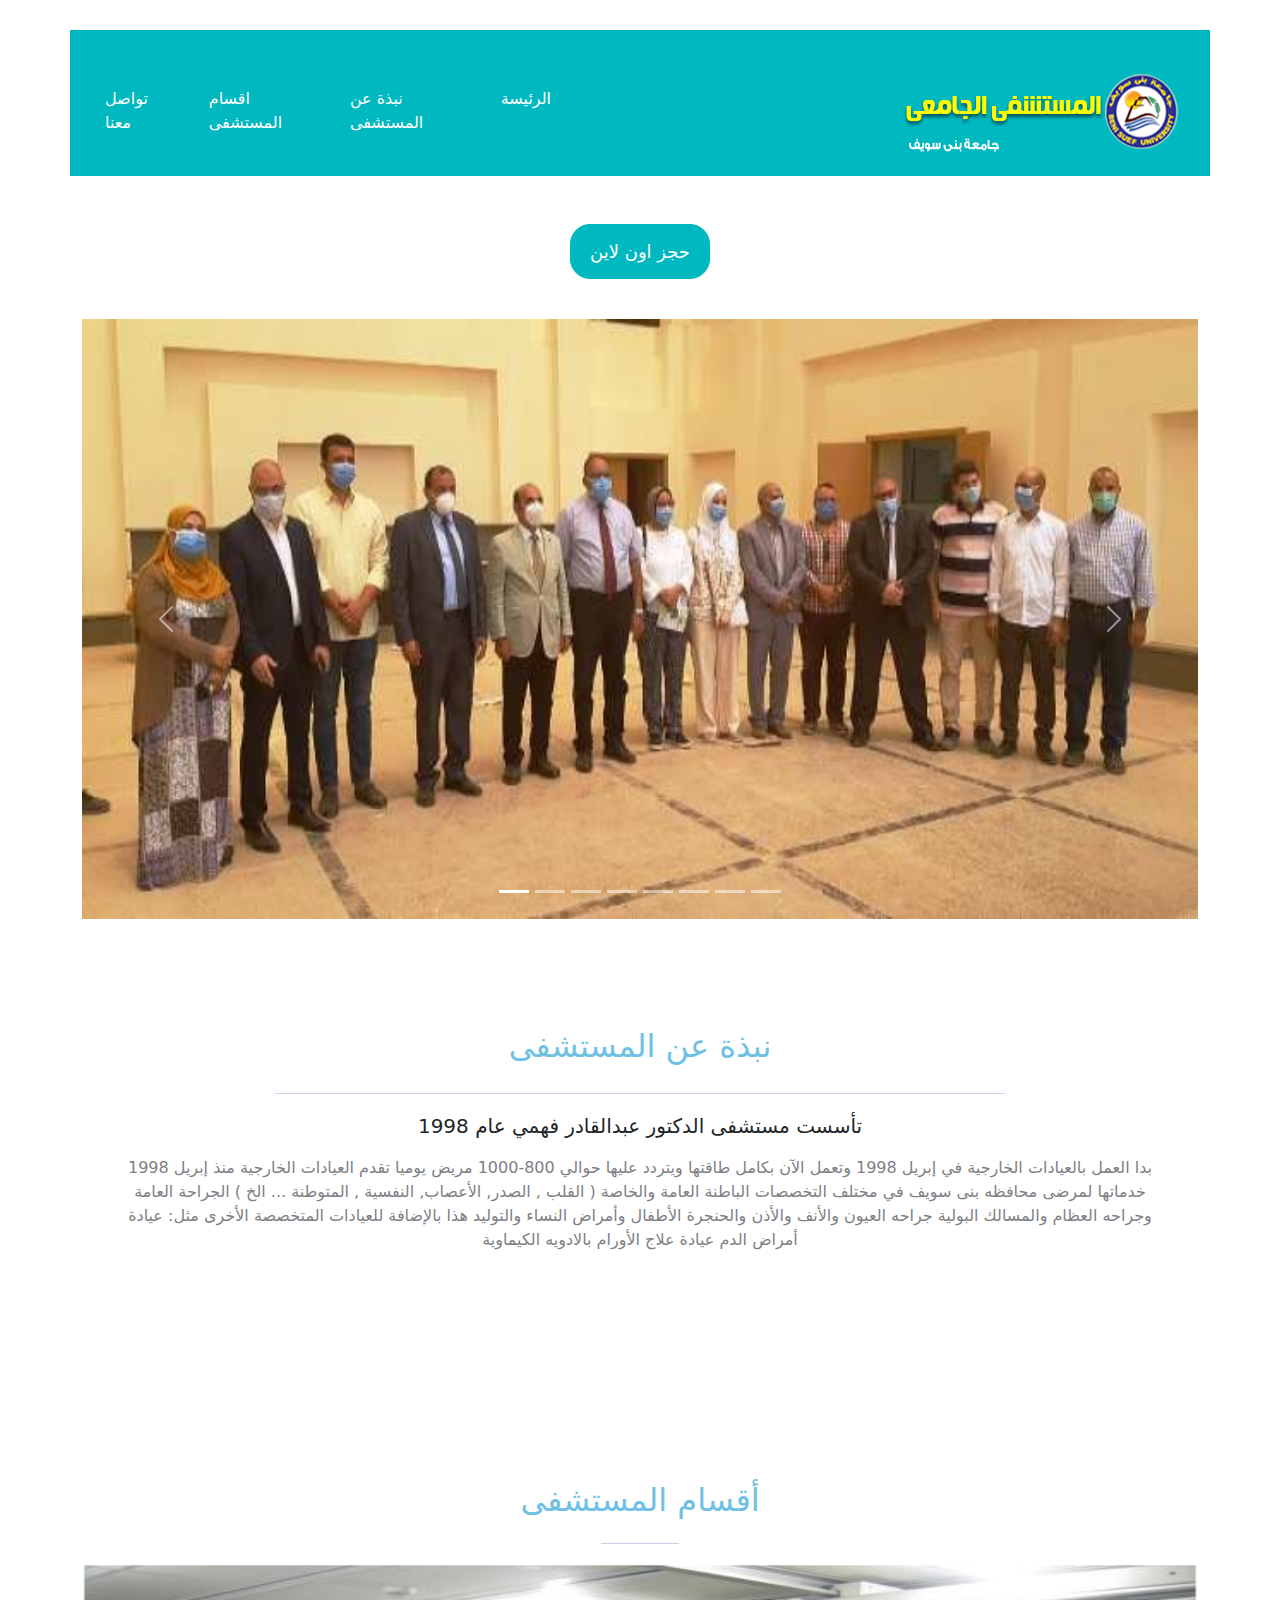
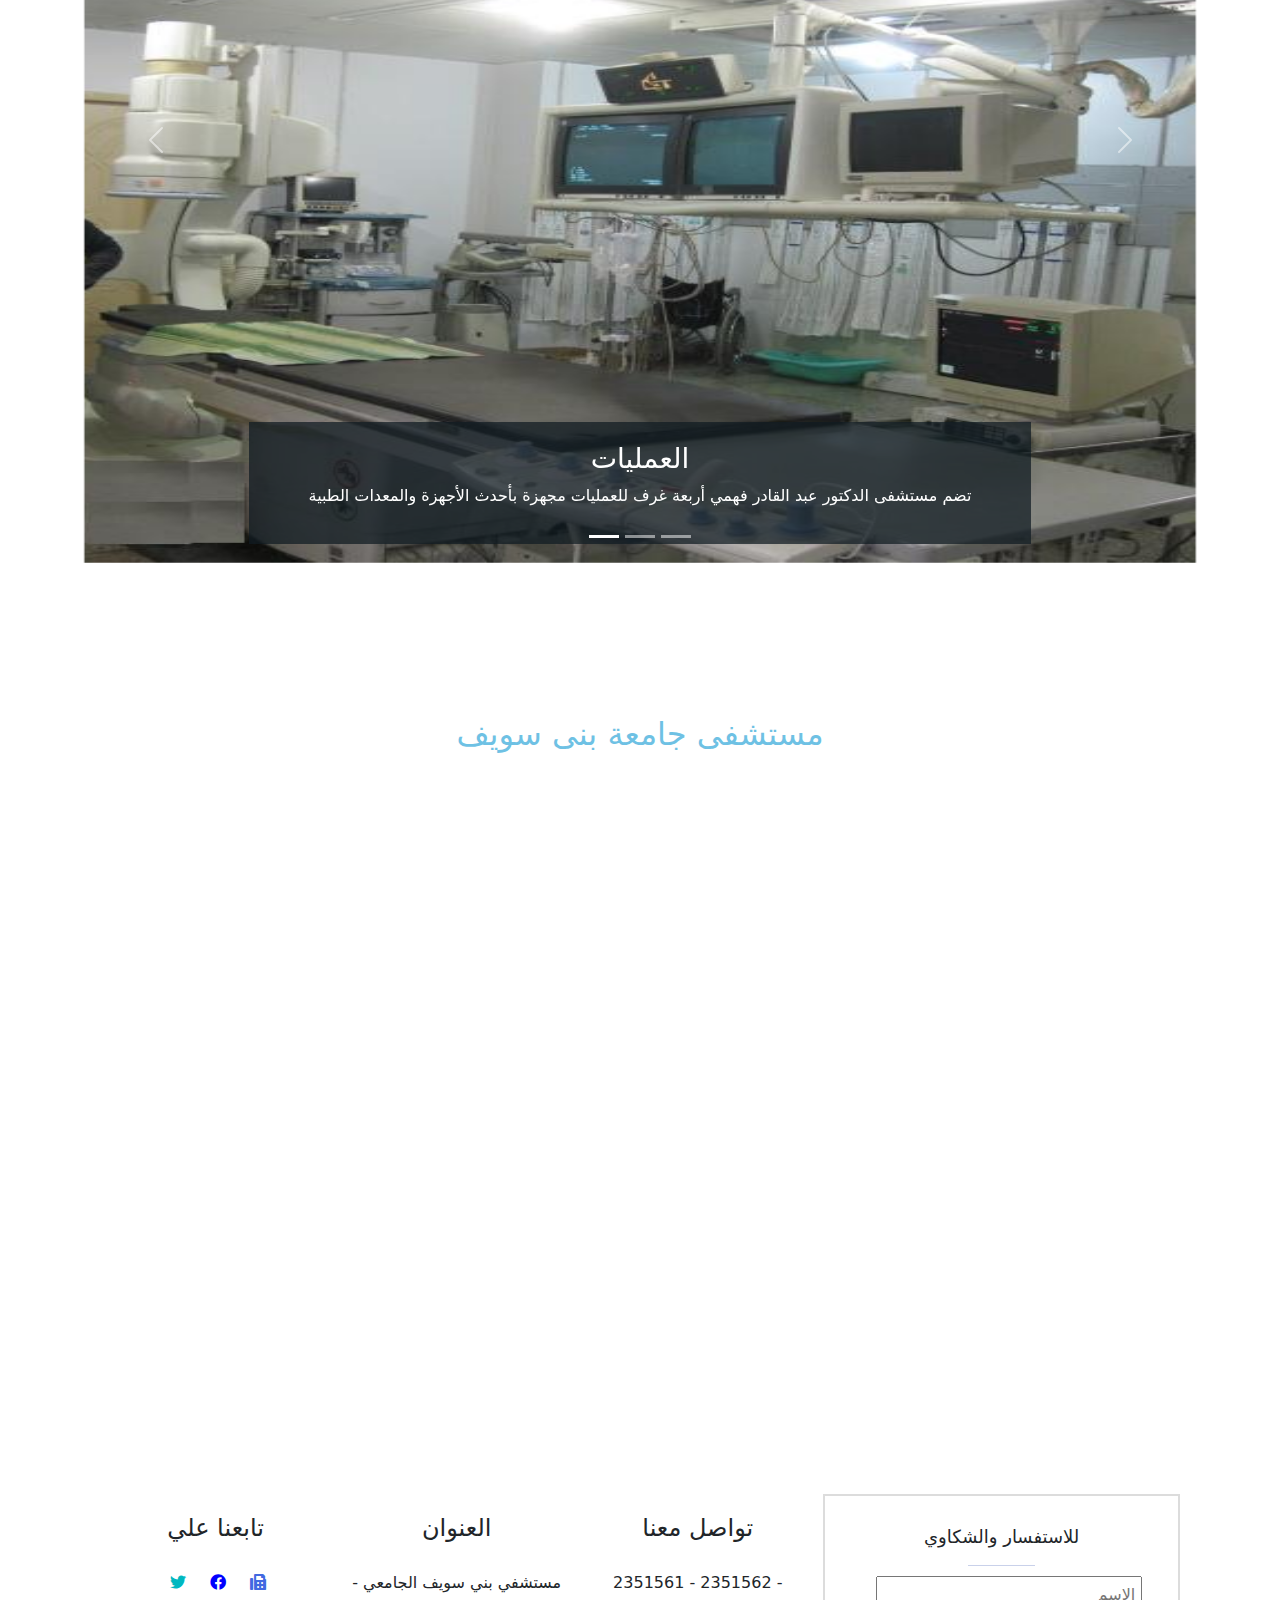
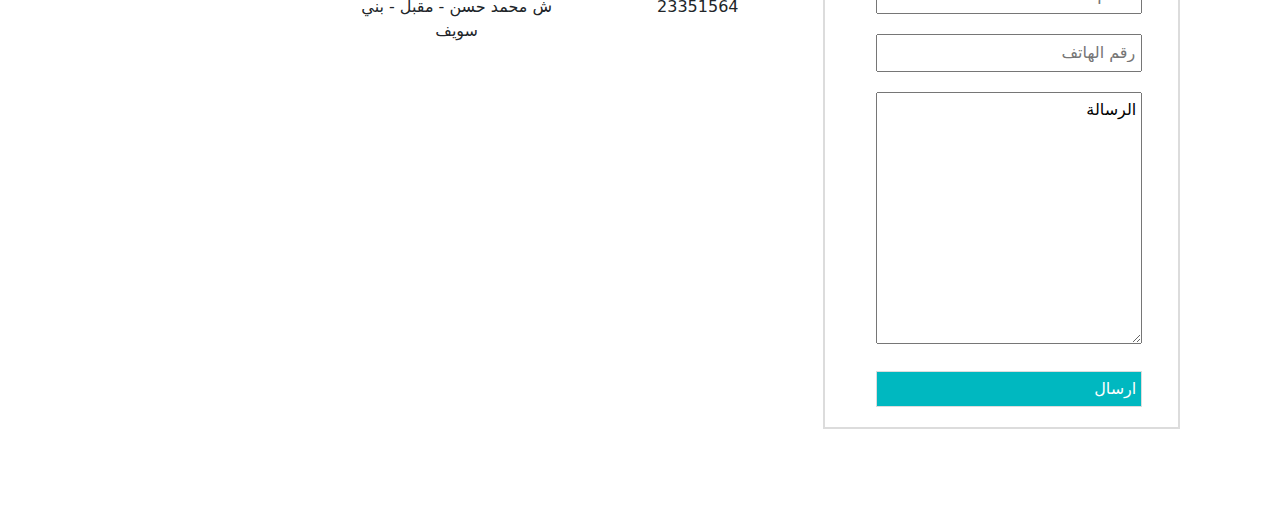
<file: index.html>
<!DOCTYPE html>
<html lang="en">
<head>
    <meta charset="UTF-8">
    <meta http-equiv="X-UA-Compatible" content="IE=edge">
    <meta name="viewport" content="width=device-width, initial-scale=1.0">
    <link href="https://cdn.jsdelivr.net/npm/bootstrap@5.2.3/dist/css/bootstrap.min.css" rel="stylesheet">
     <script src="https://cdn.jsdelivr.net/npm/bootstrap@5.2.3/dist/js/bootstrap.bundle.min.js"></script>
     <link href="./CSS/style.css" rel="stylesheet">
     <link href="./CSS/all.css" rel="stylesheet" >
</head>
<body>
    <!--Section-Header-->
    <nav class="navbar navbar-expand-sm header-section">
        <div class="container header-section-item">
           <button class="navbar-toggler" type="button" data-bs-toggle="collapse" data-bs-target="#collapsibleNavbar">
            <span class="navbar-toggler-icon"></span>
           </button><!--button-navbar-toggler-->
          <div class="collapse navbar-collapse nav-list nav-list-header" id="collapsibleNavbar">
            <ul class="navbar-nav">
              <li class="nav-item">
                <a class="nav-link" href="#connect-us">تواصل معنا</a>
              </li>
              <li class="nav-item">
                <a class="nav-link" href="#Depart">اقسام المستشفى</a>
              </li>
              <li class="nav-item">
                <a class="nav-link" href="#Section-infro">نبذة عن المستشفى</a>
              </li>
              <li class="nav-item">
                <a class="nav-link" href="#main-section">الرئيسة</a>
              </li>
            </ul>
            <ul class="nav navbar-nav navbar-right logo-image" style="visibility: hidden;">
            <li>
              <a href="#"><img alt="Forestpin logo" src="./image/HOSPITAL.png" id="logofpin"></a>
            </li>
          </ul>
           <ul class="nav navbar-nav navbar-right logo-image">
            <li>
              <a href="#"><img alt="Forestpin logo" src="./image/HOSPITAL.png" id="logofpin"></a>
            </li>
          </ul>
          </div><!--nav-list-header-->
        
        </div><!--header-section-item-->
      </nav><!--navbar-->

 <!---------------------Section-Main-------------------->
<section class="main container" id="main-section">
         <div class="main-buttom">
           <button class="main-buttom-item"><a href="regiter.html">حجز اون لاين</a></button>
         </div><!--main-buttom-->
 <!-- Carousel -->
<div id="demo" class="carousel slide" data-bs-ride="carousel">

  <!-- Indicators/dots -->
  <div class="carousel-indicators">
    <button type="button" data-bs-target="#demo" data-bs-slide-to="0" class="active"></button>
    <button type="button" data-bs-target="#demo" data-bs-slide-to="1"></button>
    <button type="button" data-bs-target="#demo" data-bs-slide-to="2"></button>
    <button type="button" data-bs-target="#demo" data-bs-slide-to="3"></button>
    <button type="button" data-bs-target="#demo" data-bs-slide-to="4"></button>
    <button type="button" data-bs-target="#demo" data-bs-slide-to="5"></button>
    <button type="button" data-bs-target="#demo" data-bs-slide-to="6"></button>
    <button type="button" data-bs-target="#demo" data-bs-slide-to="7"></button>
</div>
  
  <!-- The slideshow/carousel -->
  <div class="carousel-inner ">
    <div class="carousel-item active">
      <img src="./image/PICT-hospital.png" alt="Los Angeles" class="d-block ">
      <div class="carousel-caption">
        <h2>مستشفى جامعة بنى سويف </h2>
        <h3>منذ عام 1998</h3>
      </div>
    </div>
    <div class="carousel-item">
      <img src="./image/pic3.png" alt="Chicago" class="d-block" >
      <div class="carousel-caption">
        <h3></h3>
        <p></p>
      </div> 
    </div>
    <div class="carousel-item">
      <img src="./image/pict2.jpg" alt="New York" class="d-block">
      <div class="carousel-caption">
        <h3></h3>
        <p></p>
      </div>  
    </div>
    <div class="carousel-item active">
      <img src="./image/pict4.jpg" alt="Los Angeles" class="d-block">
    </div>
    <div class="carousel-item active">
      <img src="./image/picture5.jpg" alt="Los Angeles" class="d-block">
    </div>
    <div class="carousel-item active">
      <img src="./image/pic7.jpg" alt="Los Angeles" class="d-block " >
   </div>
   <div class="carousel-item active">
    <img src="./image/picture6.jpg" alt="Los Angeles" class="d-block " >
 </div>
  </div>
  
  <!-- Left and right controls/icons -->
  <button class="carousel-control-prev" type="button" data-bs-target="#demo" data-bs-slide="prev">
    <span class="carousel-control-prev-icon"></span>
  </button>
  <button class="carousel-control-next" type="button" data-bs-target="#demo" data-bs-slide="next">
    <span class="carousel-control-next-icon"></span>
  </button>
</div>
</section><!---Main-->

<!-----Section-Information-->
<div class="container p-5  text-dark text-center infr" id="Section-infro">
  <h2 class="infr-header">نبذة عن المستشفى</h2>
  <span class="infr-line"></span>
  <h3 class="Infr-title">تأسست مستشفى الدكتور عبدالقادر فهمي عام 1998</h3>
  <p class="inf-pra">بدا العمل بالعيادات الخارجية في إبريل 1998 وتعمل الآن بكامل طاقتها ويتردد عليها حوالي 800-1000 مريض يوميا

    تقدم العيادات الخارجية منذ إبريل 1998 خدماتها لمرضى محافظه بنى سويف في مختلف التخصصات
    
    الباطنة العامة والخاصة ( القلب , الصدر, الأعصاب, النفسية , المتوطنة ... الخ )
    
    الجراحة العامة وجراحه العظام والمسالك البولية
    
    جراحه العيون والأنف والأذن والحنجرة
    
    الأطفال وأمراض النساء والتوليد
    
    هذا بالإضافة للعيادات المتخصصة الأخرى مثل:
    
    عيادة أمراض الدم 
    
    عيادة علاج الأورام بالادويه الكيماوية</p>
</div><!--infr-->


<!-------Section-Department----------->

 
<!-- Carousel -->
<section id="Depart" class="Department-sec"> 
<div id="dem" class="carousel slide container" data-bs-ride="carousel">
  <div class="dep-header">
    <h2 class="Dep-title">أقسام المستشفى</h2>
    <span class="Dep-line"></span>
  </div><!--dep-header-->
  <!-- Indicators/dots -->
  <div class="carousel-indicators">
    <button type="button" data-bs-target="#dem" data-bs-slide-to="0" class="active"></button>
    <button type="button" data-bs-target="#dem" data-bs-slide-to="1"></button>
    <button type="button" data-bs-target="#dem" data-bs-slide-to="2"></button>
  </div>
  
  <!-- The slideshow/carousel -->
  <div class="carousel-inner  car-Dep">
    <div class="carousel-item active car-item">
      <img src="./image/pic3.png" alt="Los Angeles" class="d-block">
      <div class="carousel-caption car-item-header">
        <h3>العمليات</h3>
        <p>تضم مستشفى الدكتور عبد القادر فهمي أربعة غرف للعمليات مجهزة بأحدث الأجهزة والمعدات الطبية</p>
      </div>
    </div>
    <div class="carousel-item car-item">
      <img src="./image/picture5.jpg" alt="Chicago" class="d-block">
      <div class="carousel-caption car-item-header">
        <h3>الطوارئ</h3>
        <p>يقدم قسم الطوارئ خدمات متكاملة علي مدار الساعة</p>
      </div> 
    </div>
    <div class="carousel-item car-item">
      <img src="./image/pict4.jpg" alt="New York" class="d-block">
      <div class="carousel-caption car-item-header">
        <h3>الطوارئ</h3>
        <p>يقدم قسم الطوارئ خدمات متكاملة علي مدار الساعة</p>
      </div>  
    </div>
  </div>
  
  <!-- Left and right controls/icons -->
  <button class="carousel-control-prev Dep-but" type="button" data-bs-target="#dem" data-bs-slide="prev">
    <span class="carousel-control-prev-icon"></span>
  </button>
  <button class="carousel-control-next Dep-but" type="button" data-bs-target="#dem" data-bs-slide="next">
    <span class="carousel-control-next-icon"></span>
  </button>
</div>
</section>




<!--------Section-Location---------------->

<div class="container location" id="Connect">
  <h2 class="Loc-header">مستشفى جامعة بنى سويف</h2>
  <iframe src="https://www.google.com/maps/embed?pb=!1m18!1m12!1m3!1d3488.4775233650485!2d31.
  128694924742806!3d29.032454075448715!2m3!1f0!2f0!3f0!3m2!1i1024!2i768!4f13.
  1!3m3!1m2!1s0x145a244cb8897899%3A0x57530670d23156f5!2z2YXYs9iq2LTZgdmJINis2KfZhdi52Ycg2KjZhtmJINiz2YjZitmB!5e0!3m2!1sar!
  2seg!4v1682458815270!5m2!1sar!2seg"
   width="600" height="450" style="border:0;" allowfullscreen="" loading="lazy" 
   referrerpolicy="no-referrer-when-downgrade"></iframe>
</div>

<!-------------Connect-section------------>
<section id="connect-us">
  <div class="container connect">
     <div class="connect-rigth">
           <div class="rigth-cont">
            <h4>تابعنا علي</h4>
            <i class="fab fa-twitter con-icon1"></i>
            <i class="fab fa-facebook con-icon2"></i>
            <i class="fas fa-fax con-icon3"></i>
           </div>
           <div class="rigth-cont">
            <h4>العنوان</h4>
            <p>مستشفي بني سويف الجامعي - ش محمد حسن - مقبل - بني سويف</p>
          </div>
             
          <div class="rigth-cont">
            <h4>تواصل معنا</h4>
            <p>2351561 - 2351562 - 23351564</p>
          </div>
     </div><!--connect rigth-->
      
     <div class="connect-left">
      <h4>للاستفسار والشكاوي    </h4>
      <span class="left-line"></span>
       <form action="">
        <input type="text" placeholder="الاسم">
        <input type="text" placeholder="رقم الهاتف">
         <textarea name="" id="" cols="30" rows="10">الرسالة</textarea>
        <input type="submit" value="ارسال" class="Con-btn">
      </form>
     </div><!--connect-left-->
  </div><!--connent-->
</section>
 
</body>
</html>
</file>
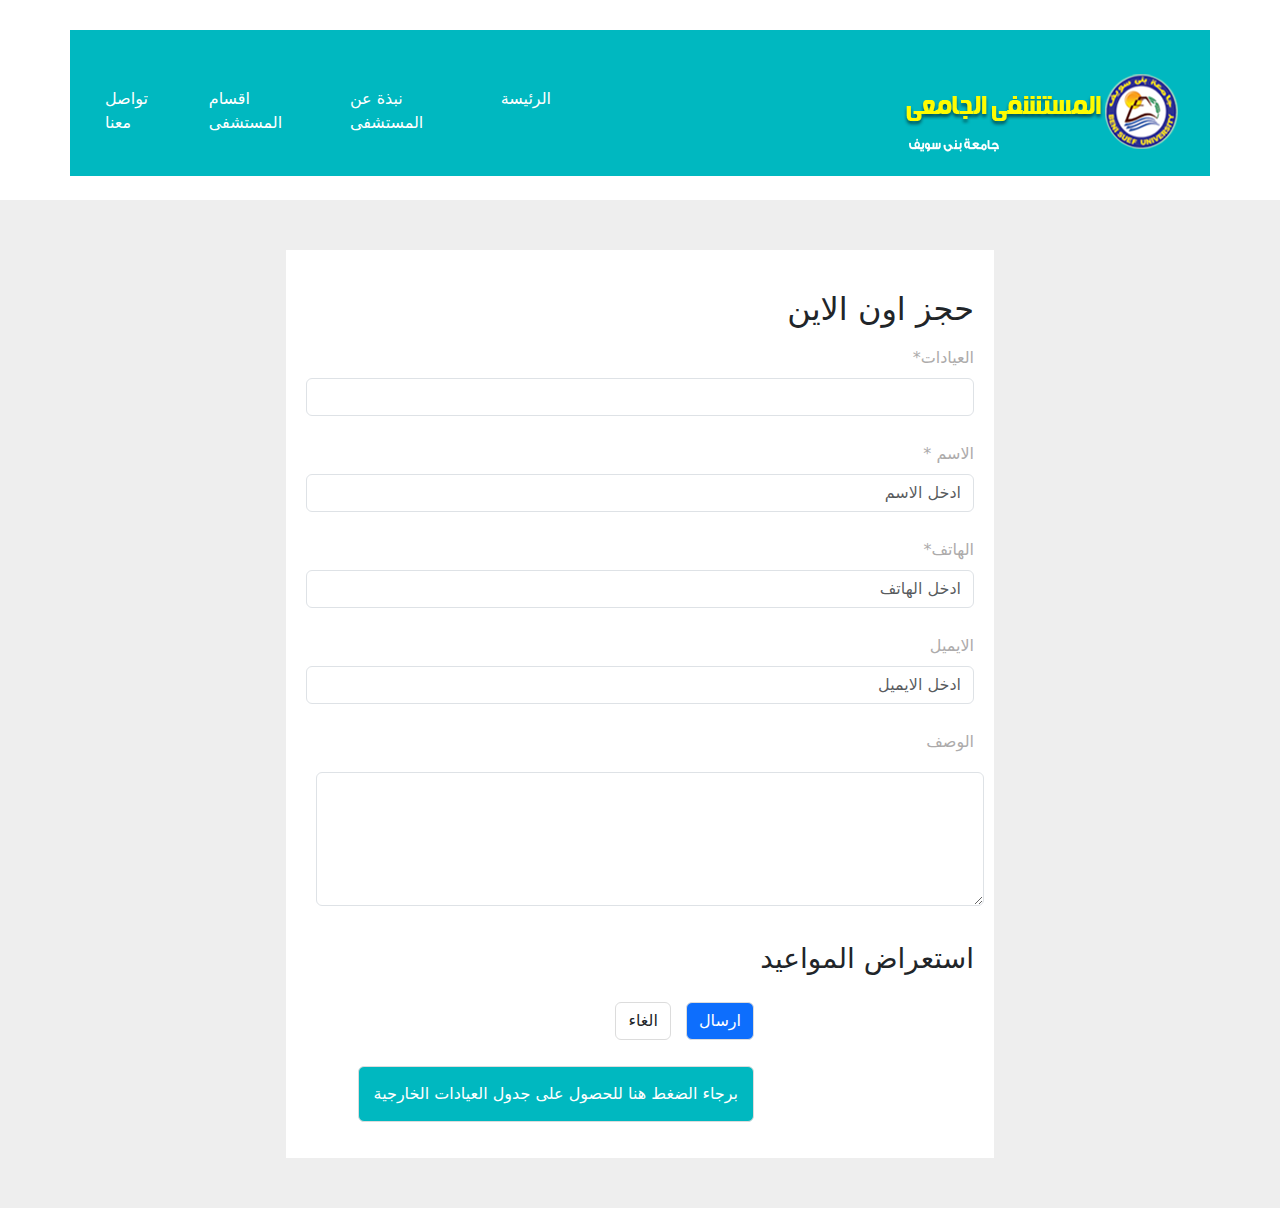
<file: regiter.html>
<!DOCTYPE html>
 <html lang="en">
 <head>
    <meta charset="UTF-8">
    <meta http-equiv="X-UA-Compatible" content="IE=edge">
    <meta name="viewport" content="width=device-width, initial-scale=1.0">
    <title>Document</title>
    <link href="https://cdn.jsdelivr.net/npm/bootstrap@5.2.3/dist/css/bootstrap.min.css" rel="stylesheet">
    <script src="https://cdn.jsdelivr.net/npm/bootstrap@5.2.3/dist/js/bootstrap.bundle.min.js"></script>
    <link href="./CSS/style.css" rel="stylesheet">
 </head>  
<body>
      <!--Section-Header-->
      <nav class="navbar navbar-expand-sm header-section">
        <div class="container header-section-item">
           <button class="navbar-toggler" type="button" data-bs-toggle="collapse" data-bs-target="#collapsibleNavbar">
            <span class="navbar-toggler-icon"></span>
           </button><!--button-navbar-toggler-->
          <div class="collapse navbar-collapse nav-list nav-list-header" id="collapsibleNavbar">
            <ul class="navbar-nav">
              <li class="nav-item">
                <a class="nav-link" href="index.html#connect-us">تواصل معنا</a>
              </li>
              <li class="nav-item">
                <a class="nav-link" href="index.html#Depart">اقسام المستشفى</a>
              </li>
              <li class="nav-item">
                <a class="nav-link" href="index.html#Section-infro">نبذة عن المستشفى</a>
              </li>
              <li class="nav-item">
                <a class="nav-link" href="index.html#main-section">الرئيسة</a>
              </li>
            </ul>
            <ul class="nav navbar-nav navbar-right logo-image" style="visibility: hidden;">
            <li>
              <a href="#"><img alt="Forestpin logo" src="./image/HOSPITAL.png" id="logofpin"></a>
            </li>
          </ul>
           <ul class="nav navbar-nav navbar-right logo-image">
            <li>
              <a href="#"><img alt="Forestpin logo" src="./image/HOSPITAL.png" id="logofpin"></a>
            </li>
          </ul>
          </div><!--nav-list-header-->
        
        </div><!--header-section-item-->
      </nav><!--navbar-->
      <!-----Main-Section-->
    
     <section class="reg-main  container-fluid mt-3">
      <!-- <div class="container"> -->
       <div class="reg-item  container-fluid"> 
        <form action="">
            <h2>حجز اون الاين</h2>
               <label for="clinic" class="form-label name-lable"> *العيادات</label>
                <input class="form-control" list="clinics" name="clinic" id="clinic" required>
                <datalist id="clinics">
                    <option value="الاورام">
                     <option value="العظام"> 
                    <option value="النساء و التوليد">
                    <option value="الباطنةالعامة">
                    <option value="الاطفال">
                    <option value="رسم المخ والاعصاب والعضلات ومعمل النوم">
                    <option value="التخاطب">
                   <option value="السمعيات">
                   <option value="الانف والاذن">  
                  <option value="جراحه المخ و الاعصاب ">
                  <option value="جراحه الاوعية الدموية ">  
                  <option value="جراحة  التجميل">
                   <option value="القدم السكرى">  
                  <option value="الأطفالمتخصصة">
                 <option value="الرمد">
                <option value="الجراحةالعامة">  
                 <option value="المسالك">
                <option value="سونار المسالك">
                <option value="الصدرية">
                <option value="النفسية">
                <option value="اختبار الذكاء">
                <option value="امراض دم الكبار">
                <option value="الكلى">
                <option value="المناعة">  
                <option value="سكر وغدد"> 
               <option value="ذكورية">
               <option value="عصبية  رجال و حريم"> 
              <option value="متوطنة وجهاز الهضمى">
               <option value="علاج طبيعى"> 
               <option value="تصلب متعدد">
              <option value="جراحةالقلب والصدر"> 
              <option value="جراحة الأطفال">
              <option value="الجلدية"> 
              <option value="الروماتيزم">
             <option value="القلب"> 
      </datalist> 
       
      <div class="mb-3 mt-3">
        <label for="name" class="form-label">  * الاسم</label>
        <input type="name" class="form-control" id="email" placeholder="ادخل الاسم" name="name" required>
      </div>
      <div class="mb-3 mt-3">
        <label for="phone" class="form-label"> *الهاتف</label>
        <input type="phone" maxlength="11"  class="form-control" id="email" placeholder="ادخل الهاتف" name="phone" required>
      </div>
      <div class="mb-3 mt-3">
        <label for="email" class="form-label">الايميل</label>
        <input type="email" class="form-control" id="email" placeholder="ادخل الايميل" name="email">
      </div>
    <div class="mb-3 mt-3">
      <label for="comment" class="form-label">الوصف</label>
      <textarea class="form-control" rows="5" id="comment" name="text"></textarea>
    </div>
    <h3>استعراض المواعيد</h3>
    <div class="mb-3 mt-3 group-buton">
     <button type="reset" class="btn btn-1 btn-Gainsboro">الغاء</button>
     <button type="submit" class="btn btn-primary  btn-2">ارسال</button>
    </div>
     <div class="mb-3 mt-3">
     <button type="button" class="btn  btn-3" > <a href="table.html">برجاء الضغط هنا للحصول على جدول العيادات الخارجية</a></button>
    </div>
         </form>
        </div><!--reg-item-->
      <!-- </div>container -->
     </section>
  
</body>
</html>
</file>
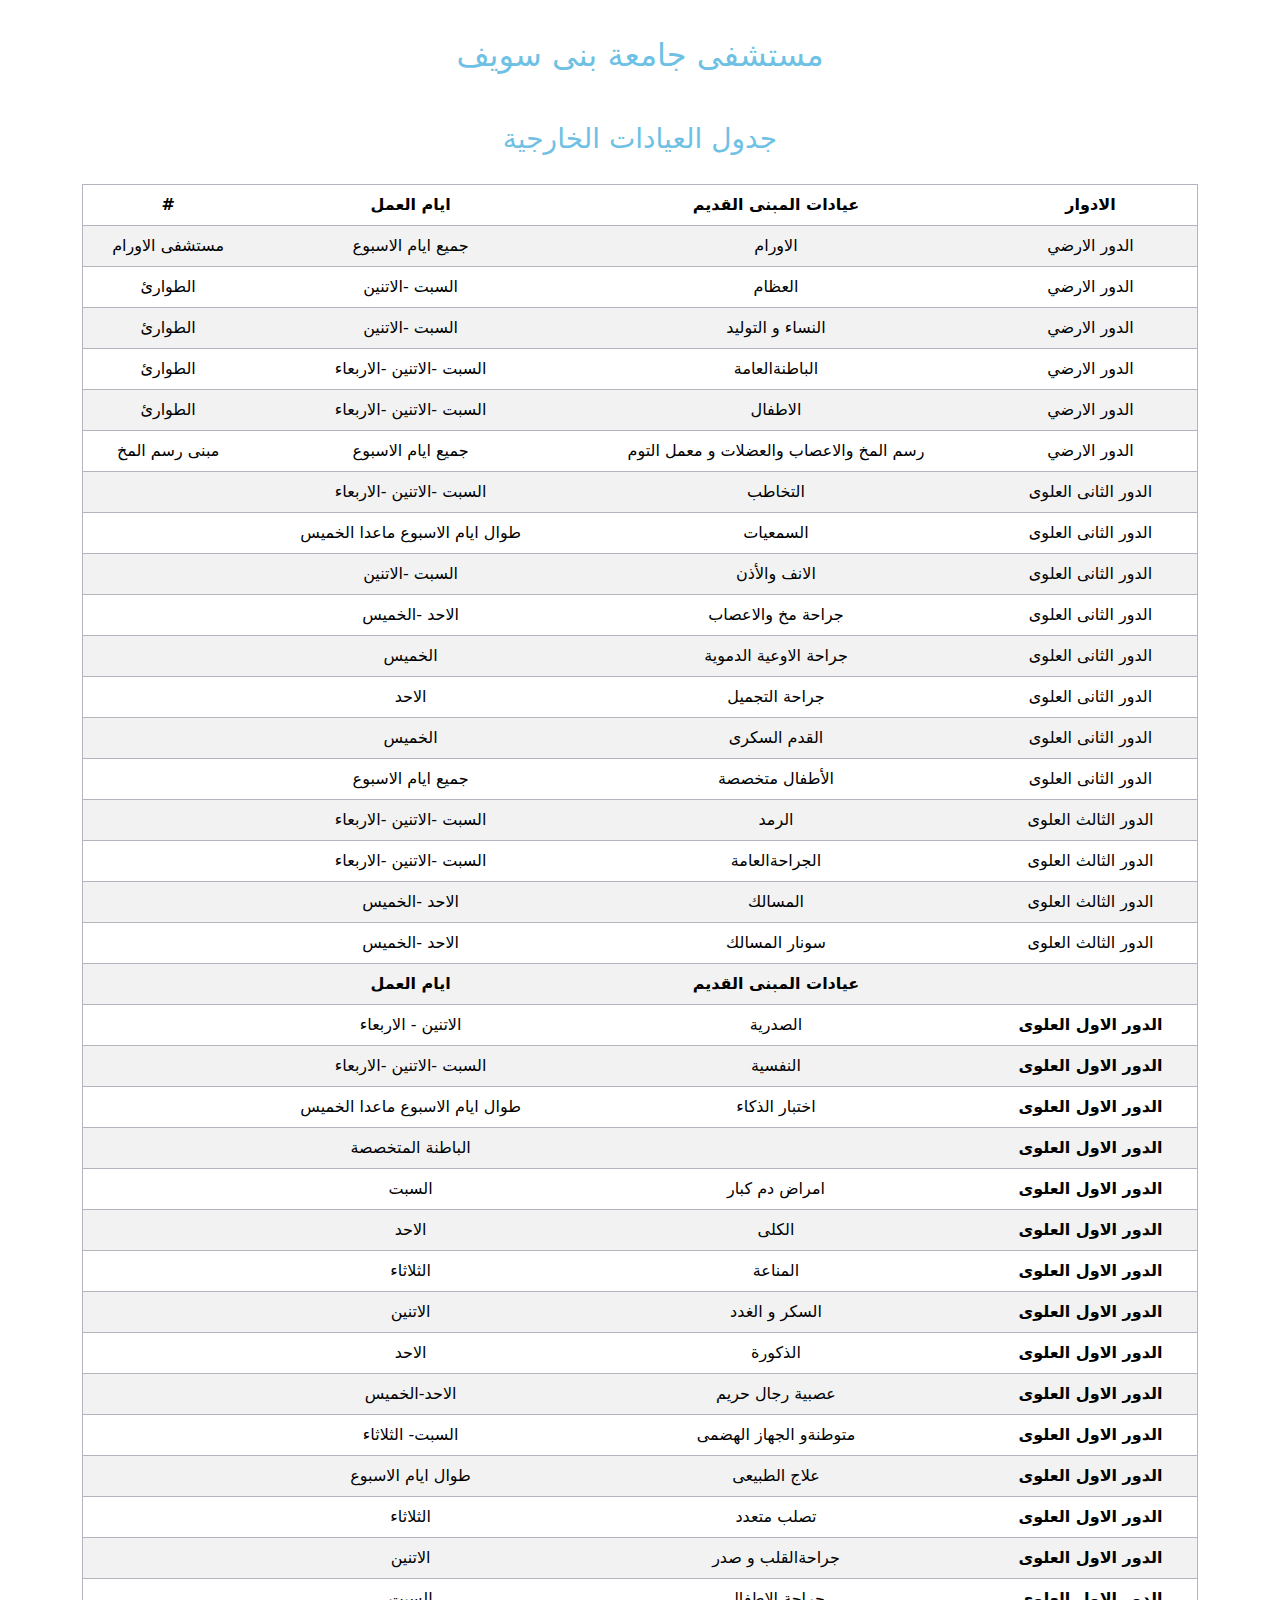
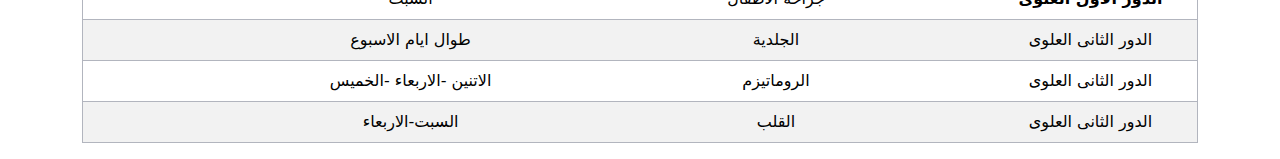
<file: table.html>
<!DOCTYPE html>
<html lang="en">
<head>
    <meta charset="UTF-8">
    <meta http-equiv="X-UA-Compatible" content="IE=edge">
    <meta name="viewport" content="width=device-width, initial-scale=1.0">
    <title>Table ofhospital</title>
    <link href="https://cdn.jsdelivr.net/npm/bootstrap@5.2.3/dist/css/bootstrap.min.css" rel="stylesheet">
    <script src="https://cdn.jsdelivr.net/npm/bootstrap@5.2.3/dist/js/bootstrap.bundle.min.js"></script>
    <link href="./CSS/style.css" rel="stylesheet">
</head>
<body>
  


     <div class="container mt-3 table-page">
        <h2 class="tabele-title">مستشفى جامعة بنى سويف</h2>
        <h3 class="table-head">جدول العيادات الخارجية</h3>
        <div class="table-responsive-sm">          
        <table class="table table-striped table-clinic bg.info">
          <thead>
            <tr>
               <th>#</th>
               <th>ايام العمل </th>
               <th>عيادات المبنى القديم</th>
               <th>الادوار</th>
            </tr>
          </thead>
          <tbody >
            <tr>
              <td>مستشفى الاورام</td>
              <td>جميع ايام الاسبوع</td>
              <td>الاورام</td>
              <td>الدور الارضي</td>   
            </tr>

            <tr>
                <td>الطوارئ</td>
                <td>السبت -الاتنين</td>
                <td>العظام</td>
                <td>الدور الارضي</td>      
            </tr>
           
            
            <tr> 
                <td>الطوارئ</td>
                <td>السبت -الاتنين</td>
                <td>النساء و التوليد</td>
                <td>الدور الارضي</td>     
             </tr>

             <tr>
                <td>الطوارئ</td>
                <td> السبت -الاتنين -الاربعاء</td>
                <td> الباطنةالعامة</td>
                <td>الدور الارضي</td>     
              </tr>

              <tr>
                <td>الطوارئ</td>
                <td>السبت -الاتنين -الاربعاء</td>
                <td> الاطفال</td>
                <td>الدور الارضي</td>     
              </tr>
              <tr>
                <td>مبنى رسم المخ </td>
                 <td>جميع ايام الاسبوع</td>
                <td> رسم المخ والاعصاب والعضلات و معمل التوم</td>
                <td>الدور الارضي</td> 
              </tr>
 <!---Second -Term-->
           <tr>
            <td></td>
            <td>السبت -الاتنين -الاربعاء</td>
            <td> التخاطب</td>
            <td>الدور الثانى العلوى</td>   
            </tr>
            <tr>
            <td></td>
            <td>طوال ايام الاسبوع ماعدا الخميس</td>
             <td>السمعيات</td>
             <td>الدور الثانى العلوى</td>   
             </tr>

            <tr>
                <td></td>
                <td>السبت -الاتنين</td>
                <td>الانف والأذن</td>  
                <td>الدور الثانى العلوى</td>   
            </tr>

            <tr>
                <td></td>
                <td>الاحد -الخميس </td>
                <td>جراحة مخ والاعصاب</td>
                <td>الدور الثانى العلوى</td>    
            </tr>
            <tr>
                <td></td>
                <td> الخميس </td>
                <td>جراحة الاوعية الدموية</td>
                <td>الدور الثانى العلوى</td>    
            </tr>
            <tr>
                <td></td>
                <td>  الاحد </td>
                <td> جراحة التجميل</td>
                <td>الدور الثانى العلوى</td>    
            </tr>
            <tr>
                <td></td>
                <td> الخميس </td>
                <td> القدم السكرى</td>
                <td>الدور الثانى العلوى</td>     
            </tr> 

            <tr>
                <td></td>
                <td>جميع ايام الاسبوع</td>
                <td>الأطفال متخصصة </td>
                <td>الدور الثانى العلوى</td>   
              </tr>

              <tr>
                <td></td>
                <td>السبت -الاتنين -الاربعاء</td>
                <td>الرمد</td>
                <td>الدور الثالث العلوى</td>   
                </tr>
                <tr>
                    <td></td>
                    <td>السبت -الاتنين -الاربعاء</td>
                    <td>الجراحةالعامة</td>
                    <td>الدور الثالث العلوى</td>   
 
               </tr>
        
               
            <tr>
                <td></td>
                <td>الاحد -الخميس </td>
                <td>المسالك</td>
                <td>الدور الثالث العلوى</td>     
            </tr>

            
            <tr>
                <td></td>
                <td>الاحد -الخميس </td>
                <td>سونار المسالك</td>
                <td>الدور الثالث العلوى</td>   
            </tr>
<!--new-Clinics-->
            <tr>
                <th></th>
                <th>ايام العمل </th>
                <th>عيادات المبنى القديم</th>
                <th></th>
              </tr>  
              

             
            <tr>
                <td></td>
                <td>الاتنين - الاربعاء</td>
                <td>الصدرية</td>
                <th>الدور الاول العلوى</th>
 
            </tr>


            <tr>
                <td></td>
                <td>السبت -الاتنين -الاربعاء</td>
                <td>النفسية</td>
                <th>الدور الاول العلوى</th>

                </tr>

                <tr>
                    <td></td>
                    <td>طوال ايام الاسبوع ماعدا الخميس</td>
                     <td> اختبار الذكاء</td>
                     <th>الدور الاول العلوى</th> 
             </tr>
             <tr>
                <td></td>
                <td>الباطنة المتخصصة</td>
                 <td> </td>
                 <th>الدور الاول العلوى</th>
 
                </tr>
         

                <tr>
                    <td></td>
                    <td> السبت </td>
                    <td> امراض دم كبار</td>
                    <th>الدور الاول العلوى</th>
 
                </tr> 

                

                <tr>
                    <td></td>
                    <td>  الاحد </td>
                    <td>الكلى</td>
                    <th>الدور الاول العلوى</th>
  
                </tr> 
                

                <tr>
                    <td></td>
                    <td>الثلاثاء </td>
                    <td>المناعة</td>
                    <th>الدور الاول العلوى</th>
  
                </tr> 
                <tr>
                    <td></td>
                    <td> الاتنين</td>
                    <td>السكر و الغدد</td>
                    <th>الدور الاول العلوى</th>  
                </tr> 
                <tr>
                    <td></td>
                    <td> الاحد</td>
                    <td>الذكورة</td>
                    <th>الدور الاول العلوى</th>  
                </tr> 
                <tr>
                    <td></td>
                    <td>الاحد-الخميس</td>
                    <td>عصبية  رجال حريم</td>
                    <th>الدور الاول العلوى</th>
  
                </tr> 
                <tr>
                    <td></td>
                    <td>السبت- الثلاثاء</td>
                    <td>متوطنةو الجهاز الهضمى </td>
                    <th>الدور الاول العلوى</th>  
                </tr> 
                <tr>
                    <td></td>
                    <td>طوال ايام الاسبوع </td>
                    <td>علاج الطبيعى</td>
                    <th>الدور الاول العلوى</th>

                </tr> 
                <tr>
                    <td></td>
                    <td> الثلاثاء</td>
                    <td>تصلب متعدد</td>
                    <th>الدور الاول العلوى</th>
  
                </tr> 
                <tr>
                    <td></td>
                    <td>الاتنين </td>
                    <td>جراحةالقلب و صدر</td>
                    <th>الدور الاول العلوى</th>

                </tr> 
                <tr>
                    <td></td>
                    <td> السبت</td>
                    <td>جراحة الاطفال</td>
                    <th>الدور الاول العلوى</th>
   
                </tr> 
                <tr>
                    <td></td>
                    <td> طوال ايام الاسبوع</td>
                    <td>الجلدية</td>
                    <td>الدور الثانى العلوى</td>   
                </tr> 
                <tr>
                    <td></td>
                    <td> الاتنين -الاربعاء -الخميس</td>
                    <td> الروماتيزم</td>
                    <td>الدور الثانى العلوى</td>   
                </tr> 
                <tr>
                    <td></td>
                    <td> السبت-الاربعاء</td>
                    <td>القلب</td>
                    <td>الدور الثانى العلوى</td>  
                </tr> 
          </tbody>
        </table>
        </div>
      </div>
      
 
 
</body>
</html>
</file>
<file: CSS/style.css>
*{
    margin: 0;
    padding: 0;
    box-sizing: border-box;
}
html {
    direction: ltr;
}
body {
    background-color: #fff;
     
}


/************Section-Header********/
.header-section  {
    color: #B2B5BE;
    padding-top:30px;
    width: 100%;
    /* overflow: auto;
    position: fixed;
    z-index: 2;
    top: 0; */
   
     
}
 .header-section-item {
    background-color:#00b8c0;

 }
.logo-image li a img {
   margin-top: 5px;
}
.nav-list ul li a {
    color: #fff;
}
.nav-list ul li a:hover {
    color :#000;
}
 
.nav-list-header ul li {
    padding: 15px;
    padding-top: 30px;
}


/******************************************/
.main {
  padding-top: 40px;
}
.main-buttom {
     margin-bottom: 40px;
     
  }
.main-buttom {
    display: flex;
    justify-content: center;
}
.main-buttom-item {
    background-color: #00b8c0;
    border:1px solid #00b8c0;
    width: 140px;
    height: 55px;
    border-radius: 20px;
   
    
}
.main-buttom-item a{
    text-decoration: none;
    color:#fff ;
    font-size: 18px;
     margin: auto;
}
.main-buttom-item:hover {
    background-color:#4169e1;
    border:1px solid #4169e1 ;
}
 
/**************/
.carousel-inner .carousel-item img {
    width:100%;
    height: 600px;
}

/***************SEction-infromation************/
.infr {
  margin-top: 40px;
}
.infr-header {
   padding: 20px 0px;
   color:  #6EC1E4;
    
}
.infr-header::selection {
    color: #000;
    background-color: #00b8c0;

}
.infr .infr-line {
    width: 70%;
    height: 1px;
    background-color: #c9d1ea;
    display: block; 
    margin: auto;
}

.Infr-title {
    padding: 20px 0 10px;
    font-size: 20px;
}
.Infr-title::selection {
    background-color: #00b8c0;

}
.inf-pra {
    color: #7e8085;
}
.inf-pra::selection {
    color: #000;
    background-color: #00b8c0;
}

/***************Section-Department****************/
.Department-sec {
    /* margin-top: 150px; */
    
}
.Department-sec .dep-header {
   padding-top: 150px;
  text-align: center;
  color: #6EC1E4;
  padding-bottom: 20px;
   
}
.Dep-title {
    padding:15px 0px;
}
.Dep-title::selection {
    color: #000;
    background-color: #00b8c0;

}
.Dep-line {
    width:7%;
    height: 1px;
    background-color:#c9d1ea;
    display: block; 
    margin: auto;
}
.car-Dep .car-item img {
    width:100%;
    height:600px;
  }
 .car-item-header {
    background-color: RGBA(16,27,34,0.73);
 }
 .car-item-header h3::selection , 
 .car-item-header p::selection{
    background-color: #00b8c0;
    color: #000;
 }

/**************location-hosppital************************/
.location{
    width: 100%;
    height:100vh ;
    display: flex;
    align-items: center;
    justify-content: center;
    flex-direction: column;
}
.Loc-header {
    color: #6EC1E4;
    margin-bottom: 60px;
}
.Loc-header::selection {
    background-color: #00b8c0;
    color: #000;
}
.location iframe {
    width: 80%;
    height: 500px;
    /* filter: invert(100%); */
}
/********************************************/
.connect {
    /* display: flex;
    align-items: center;
    justify-content: center;
    flex-direction: column; */
    /* overflow: auto; */
    width: 100%;
    display: grid;
    grid-template-columns:6fr 3fr;
    grid-gap: 10px;
    text-align: center;
    padding: 30px;
    margin-bottom: 50px;
}
.connect-rigth {
    width: 100%;
    display: grid;
    grid-template-columns:1fr 1fr 1fr;
    grid-gap: 10px;
   
}
.rigth-cont h4 {
    padding: 20px;
}
.rigth-cont i {
    /* border: solid 1px ; */
      width: 30px;
    height: 35px;
    margin-left: 5px;
     
  }
.rigth-cont .con-icon1{
    color: #00b8c0;
}
.rigth-cont .con-icon2{
    color:blue;
}
.rigth-cont .con-icon3{
    color:#4169e1;
}
.rigth-cont h4::selection ,
.rigth-cont p::selection{
    background-color: #00b8c0;
    color: #000;
}
.connect-left {
   border: solid 2px gainsboro;
   padding: 10px;
   
}
.connect-left h4 {
    padding-top: 20px;
    padding-bottom: 10px;
    font-size: 18px;
}
.left-line {
    width: 20%;
    height: 1px;
    background-color: #c9d1ea;
    display: block; 
    margin: auto;
}
.connect-left input ,textarea {
    width:80%;
    padding: 5px;
    margin: 10px;
    margin-right: -5px;
    text-align: right;
    /* padding-top: 20px; */
}
.Con-btn {
    width: 40%;
    border: 1px solid gainsboro;
    background-color: #00b8c0;
     color: #fff;
}
.Con-btn:hover {
    background-color:#4169e1 ;
}
 /*****************************REGISTER-PAGE*****************/
 
 .reg-main {
    background-color:rgb(238,238,238);
    
  width: 100%;
  padding: 50px;
  text-align: right;
  /* display: grid;
  justify-content: right; */
 }
 .reg-item {
    width: 60%;
    padding: 20px;
     background-color: #fff;
    
 }
 

 .reg-main h2 ,.reg-main h3{
    text-align: right;
    padding-top: 20px;
 }
 
 .reg-main label {
    padding-top: 10px;
    color: rgb(173, 171, 171);
  }
.reg-main input {
     text-align: end;
     /* max-width: 40%; */
}
.reg-main button  {
    border: 1px solid gainsboro;
}
.btn-1:hover {
    background-color: gainsboro;
}
.btn-3 {
    background-color: #00b8c0;
    padding: 15px;
}
.btn-3 a {
    text-decoration: none;
    color: #fff;
     
}
.btn-1 {
    margin: 10px;
 }
.btn-3:hover {
    background-color:#4169e1 ;
}
.group-buton,.btn-3 {
    margin-right: 220px;
}


/*//////////////////////////Table-Page//////////////*/
.table-page {
    text-align: center;
    
}
.table-page .tabele-title {
     padding: 20px;
     color: #6EC1E4;
    
}
.table-page .tabele-title::selection {
    background-color: #00b8c0;
    color: #000;
}
.table-page .table-head{
    padding: 20px;
    color: #6EC1E4;

}
.table-page .table-head::selection{
    background-color: #00b8c0;
    color: #000;
}
.table-clinic {
    border: solid 1px #B2B5BE;
}
</file>
